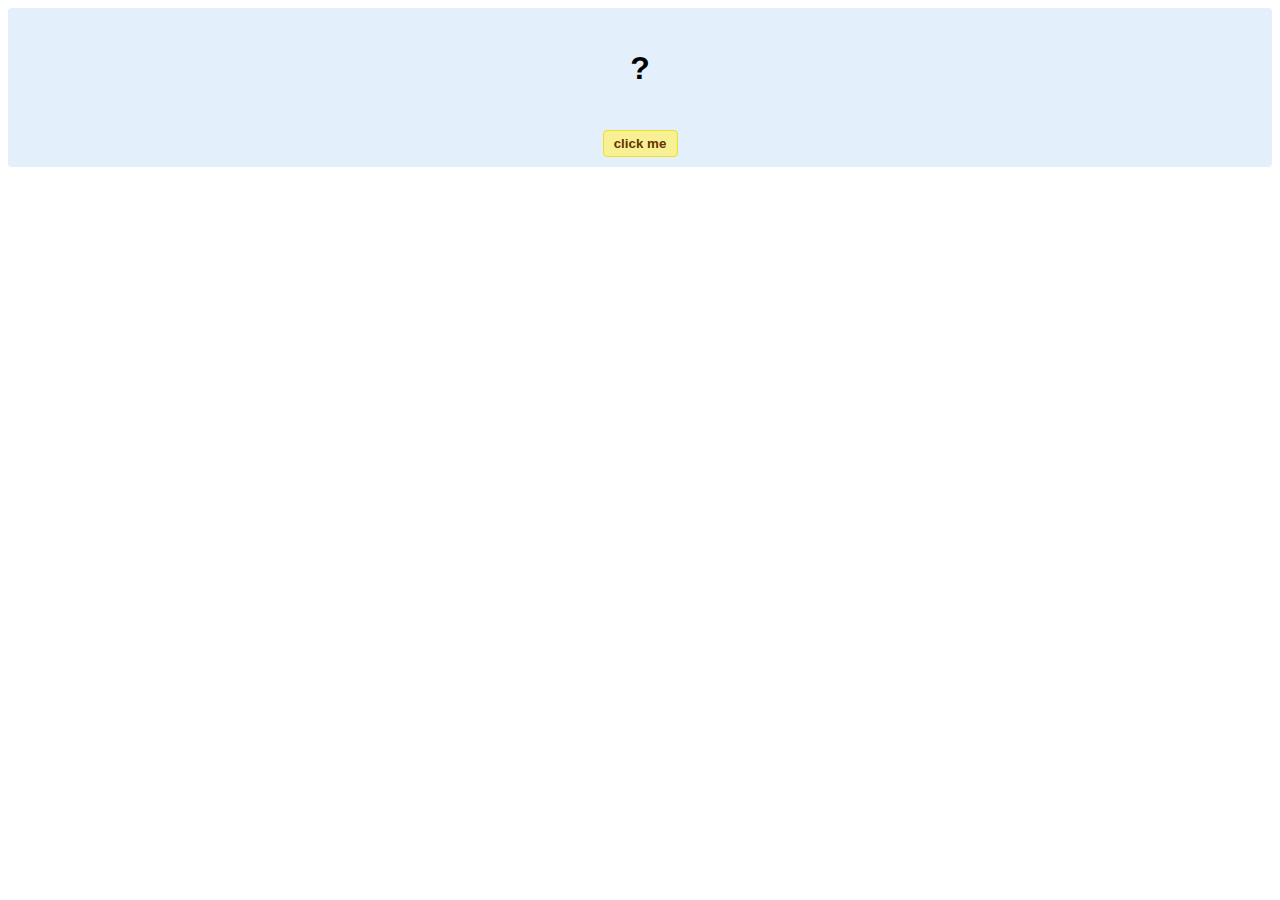
<file: hello-world.html>
<!DOCTYPE html>
<!-- HTML5 Hello world by kirupa - http://www.kirupa.com/html5/getting_your_feet_wet_html5_pg1.htm -->
<html lang="en-us">

<head>
<meta charset="utf-8">
<title>Hello...</title>
<style type="text/css">
#mainContent {
	font-family: Arial, Helvetica, sans-serif;
	font-size: xx-large;
	font-weight: bold;
	background-color: #E3F0FB;
	border-radius: 4px;
	padding: 10px;
	text-align: center;
}
.buttonStyle {
	border-radius: 4px;
	border: thin solid #F0E020;
	padding: 5px;
	background-color: #F8F094;
	font-family: "Segoe UI", Tahoma, Geneva, Verdana, sans-serif;
	font-weight: bold;
	color: #663300;
	width: 75px;
}

.buttonStyle:hover {
	border: thin solid #FFCC00;
	background-color: #FCF9D6;
	color: #996633;
	cursor: pointer;
}
.buttonStyle:active {
	border: thin solid #99CC00;
	background-color: #F5FFD2;
	color: #669900;
	cursor: pointer;
}

</style>
</head>

<body>
<div id="mainContent">
<p id="helloText">?</p>
<button id="clickButton" class="buttonStyle">click me</button>
</div>
<script> 
var myButton = document.getElementById("clickButton");
var myText = document.getElementById("helloText");

myButton.addEventListener('click', doSomething, false)

function doSomething() {
	myText.textContent = "hello, world!";
}
</script>

</body>
</html>
</file>
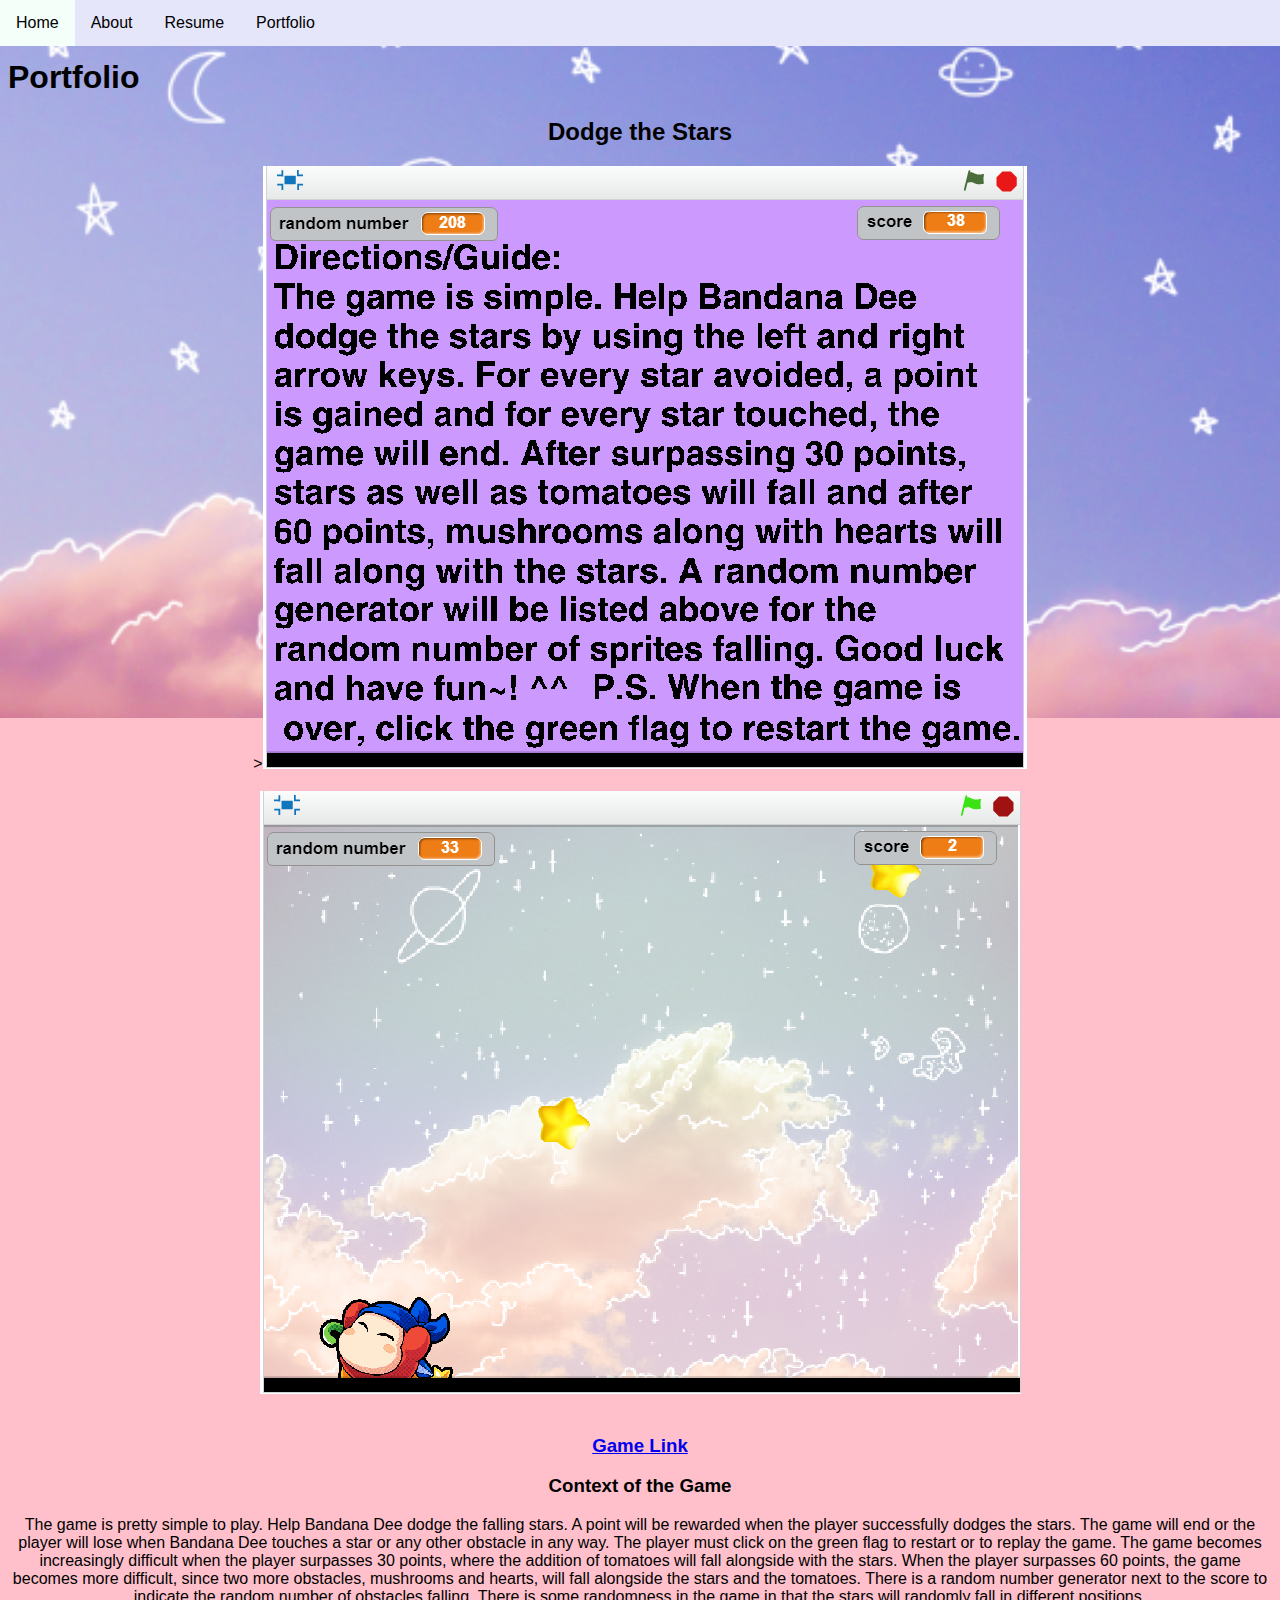
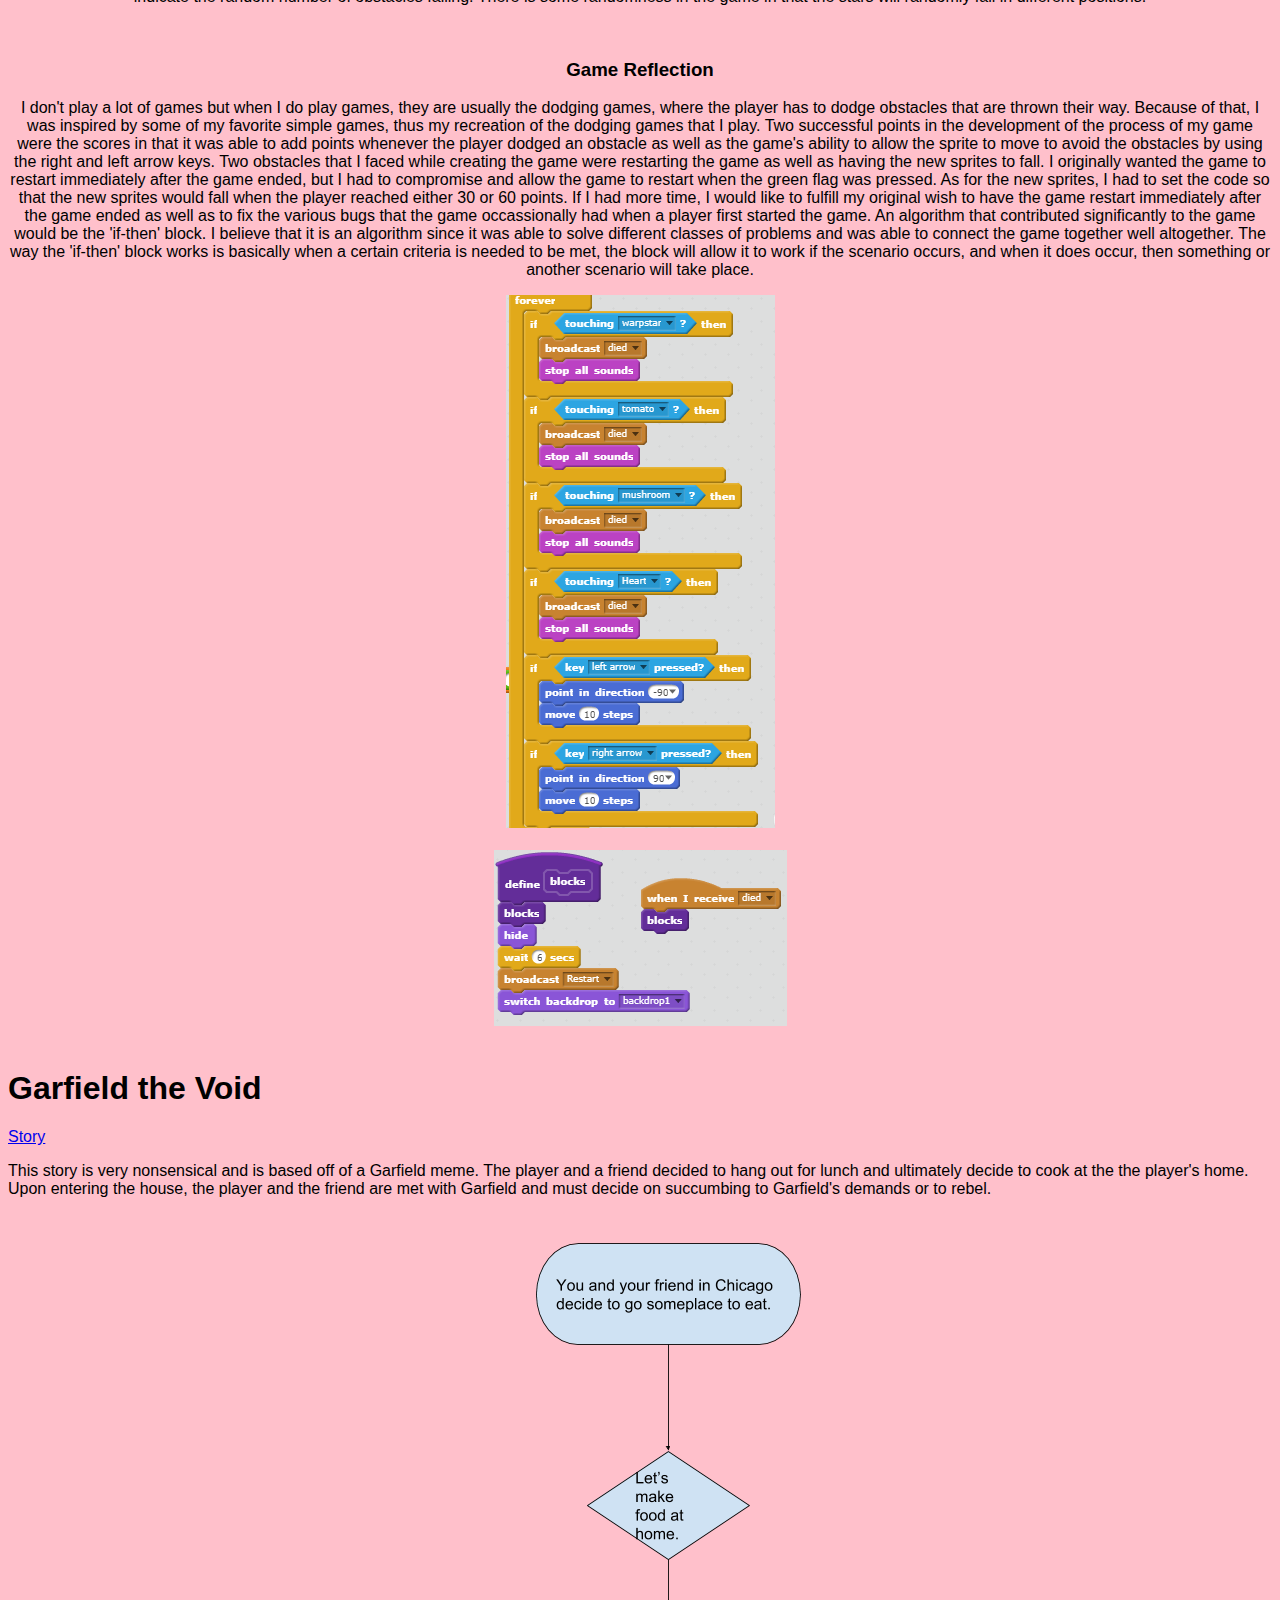
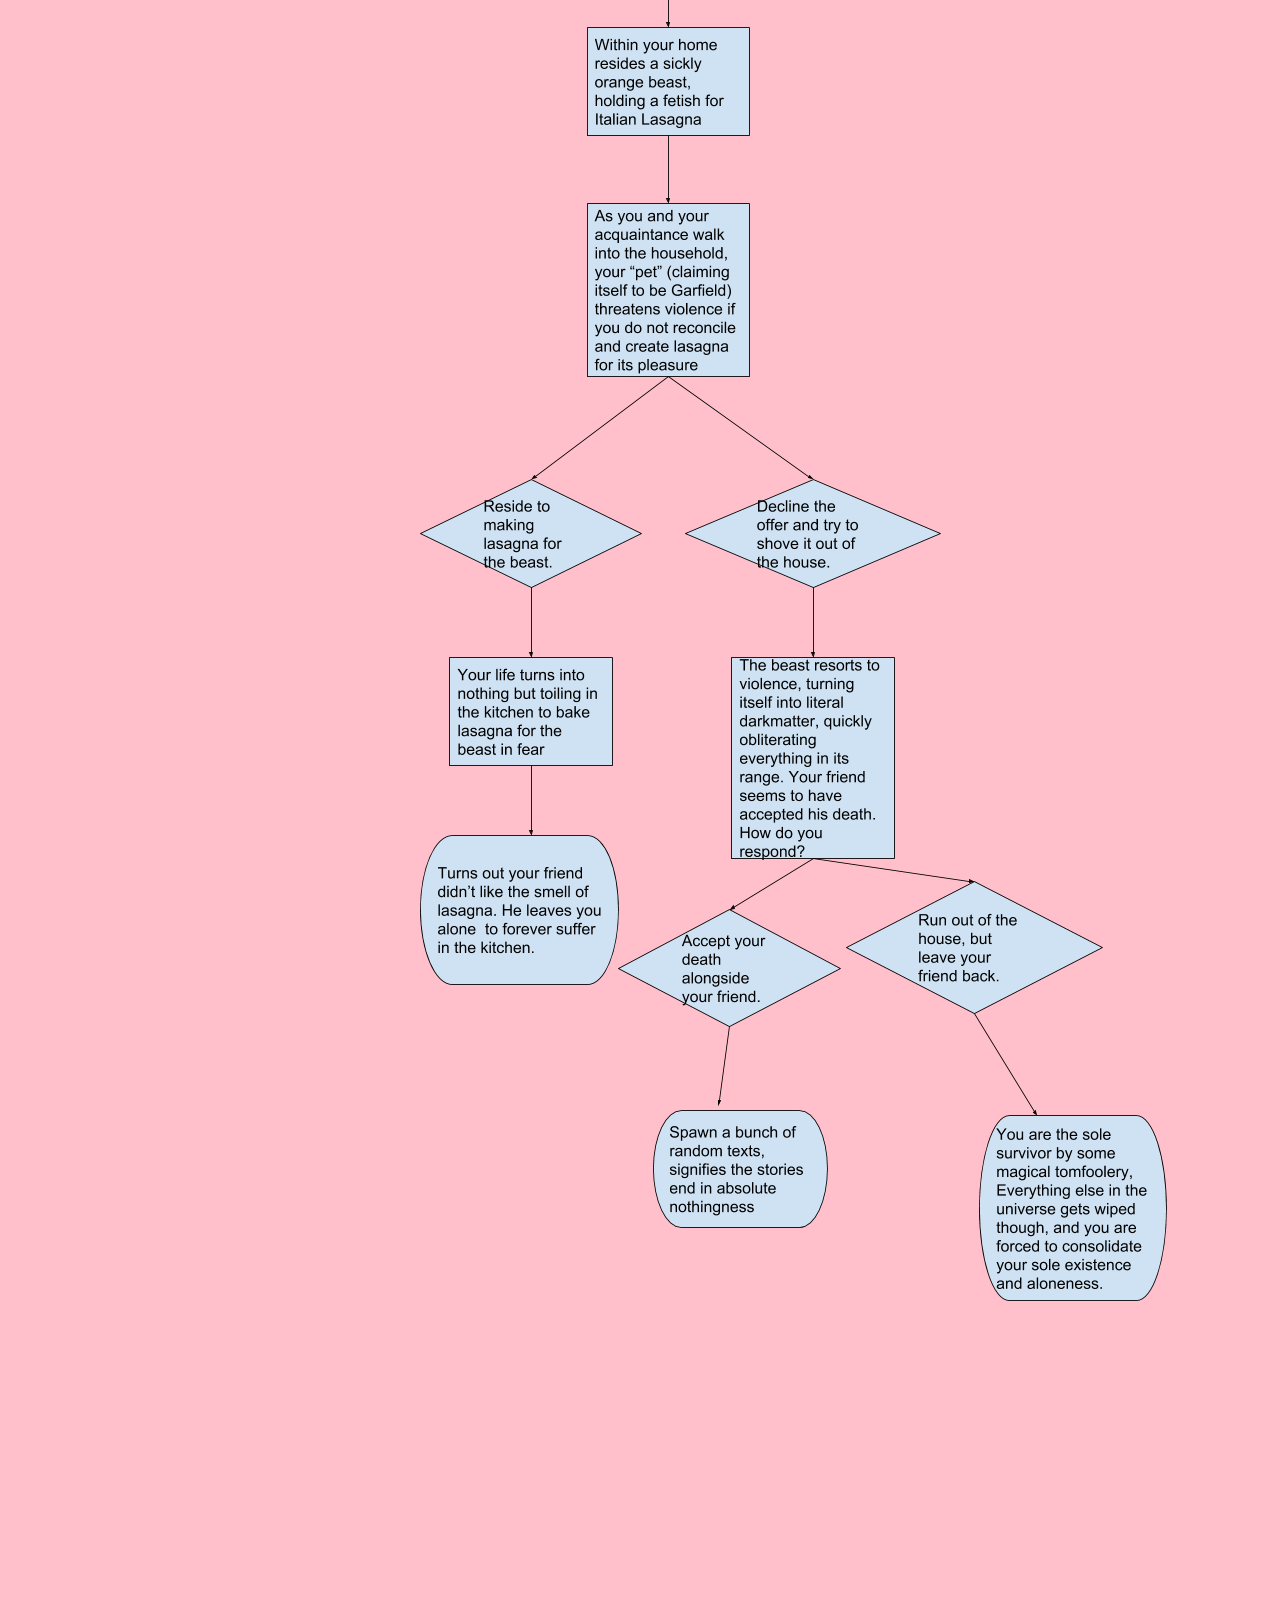
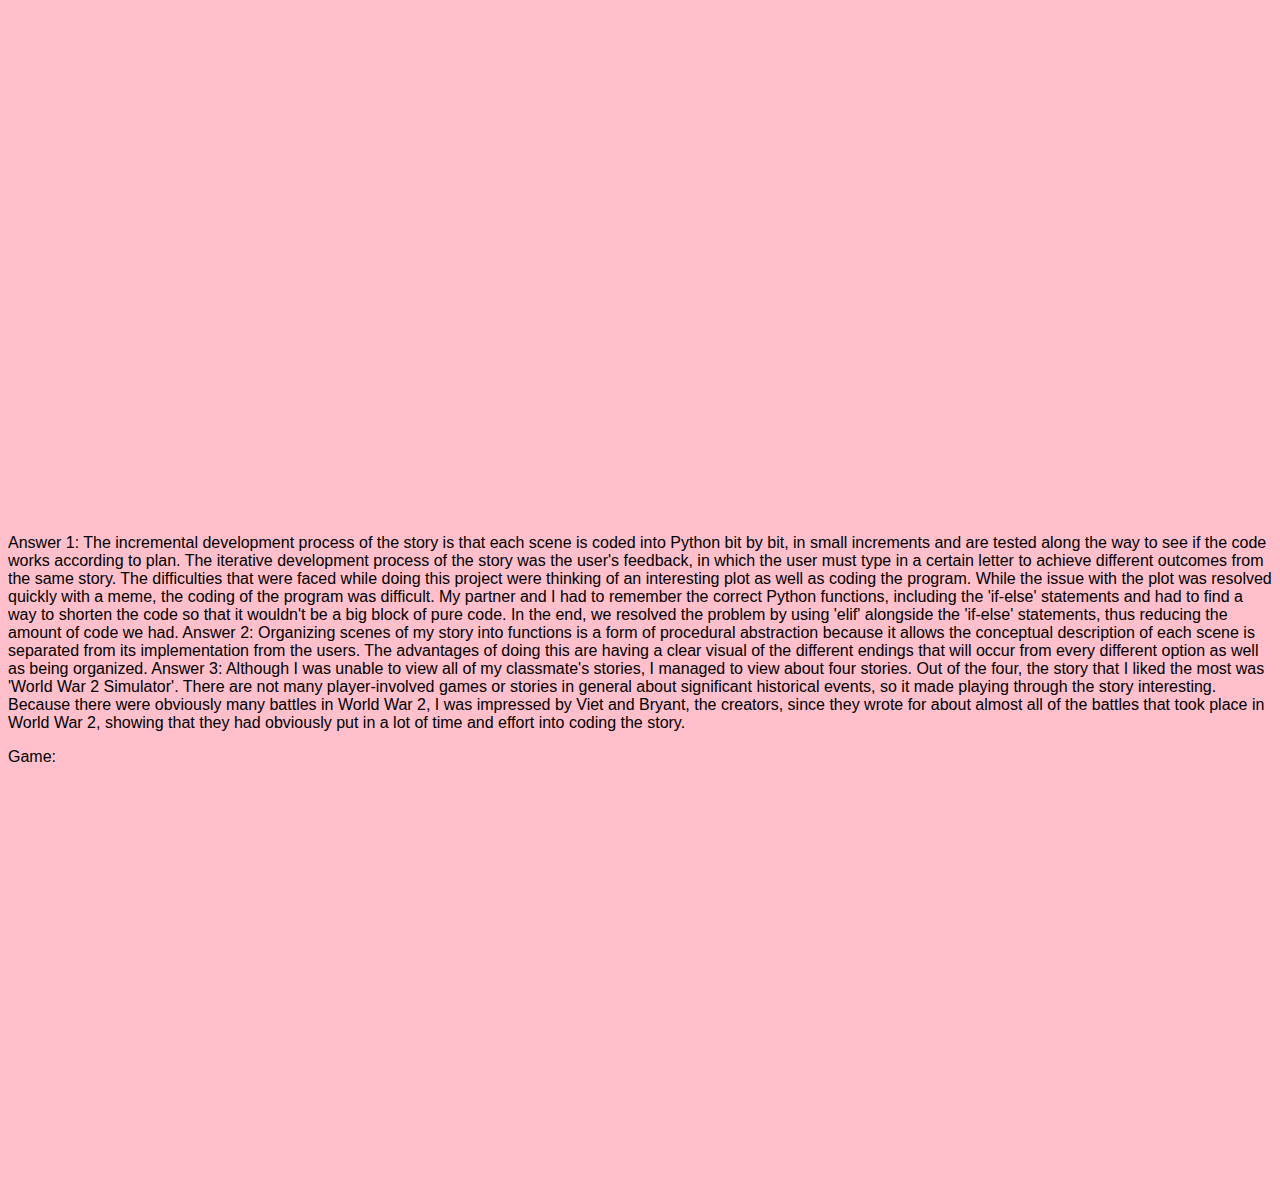
<file: portfolio.html>
<!doctype html>
<html>
    <head>
        <meta charset="utf-8">
        <title>Portfolio</title>
        <link href="style.css" rel="stylesheet" type="text/css">
        <link href="https://fonts.googleapis.com/css?family=Inconsolata" rel="stylesheet">
    </head>
    <body>
        <ul id="nav"><!--This is a comment.ul stands for Unordered List-->
            <li><a href="index.html">Home</a></li><!--li stands for List Item-->
            <li><a href="about.html">About</a></li>
            <li><a href="resume.html">Resume</a></li>
            <li><a href="portfolio.html">Portfolio</a></li>
        </ul>
        <h1>Portfolio</h1>
        <center><h2>Dodge the Stars </h2></center>
        <center>><img src="homescreen.PNG"></center>
        <br>
        <center><img src="playscreen.PNG"></center>
        <br>
        <center><h3><a href="https://scratch.mit.edu/projects/259145215/">Game Link</a></h3></center>
        <center><h3>Context of the Game</h3></center>
        <center><p>The game is pretty simple to play. Help Bandana Dee dodge the falling
        stars. A point will be rewarded when the player successfully dodges the 
        stars. The game will end or the player will lose when Bandana Dee touches 
        a star or any other obstacle in any way. The player must click on the 
        green flag to restart or to replay the game. The game becomes increasingly
        difficult when the player surpasses 30 points, where the addition of 
        tomatoes will fall alongside with the stars. When the player surpasses 
        60 points, the game becomes more difficult, since two more obstacles, 
        mushrooms and hearts, will fall alongside the stars and the tomatoes. There 
        is a random number generator next to the score to indicate the random 
        number of obstacles falling. There is some randomness in the game in that 
        the stars will randomly fall in different positions.</p></center>
        <br>
        <center><h3>Game Reflection</h3></center>
        <center><p>I don't play a lot of games but when I do play games, they are
        usually the dodging games, where the player has to dodge obstacles that 
        are thrown their way. Because of that, I was inspired by some of my favorite
        simple games, thus my recreation of the dodging games that I play. Two 
        successful points in the development of the process of my game were the
        scores in that it was able to add points whenever the player dodged an 
        obstacle as well as the game's ability to allow the sprite to move to avoid 
        the obstacles by using the right and left arrow keys. Two obstacles that I
        faced while creating the game were restarting the game as well as having the new 
        sprites to fall. I originally wanted the game to restart immediately after 
        the game ended, but I had to compromise and allow the game to restart when 
        the green flag was pressed. As for the new sprites, I had to set the code 
        so that the new sprites would fall when the player reached either 30 or 60 points.
        If I had more time, I would like to fulfill my original wish to have the game
        restart immediately after the game ended as well as to fix the various bugs that 
        the game occassionally had when a player first started the game. An algorithm 
        that contributed significantly to the game would be the 'if-then' block. 
        I believe that it is an algorithm since it was able to solve different classes 
        of problems and was able to connect the game together well altogether. The way
        the 'if-then' block works is basically when a certain criteria is needed to be 
        met, the block will allow it to work if the scenario occurs, and when it does 
        occur, then something or another scenario will take place. </p></center>
        <center><img src="ifthen.PNG"></center>
        <br>
        <center><img src="moreblocks.PNG"></center>
        <br>
        <h1 id ="story">Garfield the Void</h1>
        <a href = "#story">Story</a>
        <p>This story is very nonsensical and is based off of a Garfield meme. The player
        and a friend decided to hang out for lunch and ultimately decide to cook at the
        the player's home. Upon entering the house, the player and the friend are met with 
        Garfield and must decide on succumbing to Garfield's demands or to rebel.</p>
        <a href="https://docs.google.com/drawings/d/17zyH9Quh0Ui2pqLbyhopu-ax_wN4r7yRS8EuJvr0nvU/edit?usp=sharing" target="_BLANK">
        <img src = "flowchart.png" >
        </a>
        <p>
        Answer 1: The incremental development process of the story is that each scene is coded 
        into Python bit by bit, in small increments and are tested along the way to see 
        if the code works according to plan. The iterative development process of the story 
        was the user's feedback, in which the user must type in a certain letter to achieve 
        different outcomes from the same story. The difficulties that were faced while 
        doing this project were thinking of an interesting plot as well as coding the 
        program. While the issue with the plot was resolved quickly with a meme,
        the coding of the program was difficult. My partner and I had to remember the correct
        Python functions, including the 'if-else' statements and had to find a way to shorten 
        the code so that it wouldn't be a big block of pure code. In the end, we resolved the
        problem by using 'elif' alongside the 'if-else' statements, thus reducing the amount 
        of code we had. 
        
        Answer 2: Organizing scenes of my story into functions is a form of procedural abstraction 
        because it allows the conceptual description of each scene is separated from its 
        implementation from the users. The advantages of doing this are having a clear visual
        of the different endings that will occur from every different option as well as being 
        organized. 
        
        Answer 3: Although I was unable to view all of my classmate's stories, I managed to view about four stories. Out of 
        the four, the story that I liked the most was 'World War 2 Simulator'. There are not many player-involved games or
        stories in general about significant historical events, so it made playing through the story interesting. Because 
        there were obviously many battles in World War 2, I was impressed by Viet and Bryant, the creators, since they wrote
        for about almost all of the battles that took place in World War 2, showing that they had obviously put in a lot of 
        time and effort into coding the story.</p>
        
        <p>Game: <iframe height="400px" width="100%" src="https://repl.it/@HayleyHuynh/Garfield-the-Void-1?lite=true" 
        scrolling="no" frameborder="no" allowtransparency="true" allowfullscreen="true" 
        sandbox="allow-forms allow-pointer-lock allow-popups allow-same-origin allow-scripts allow-modals"></iframe></p>
</file>
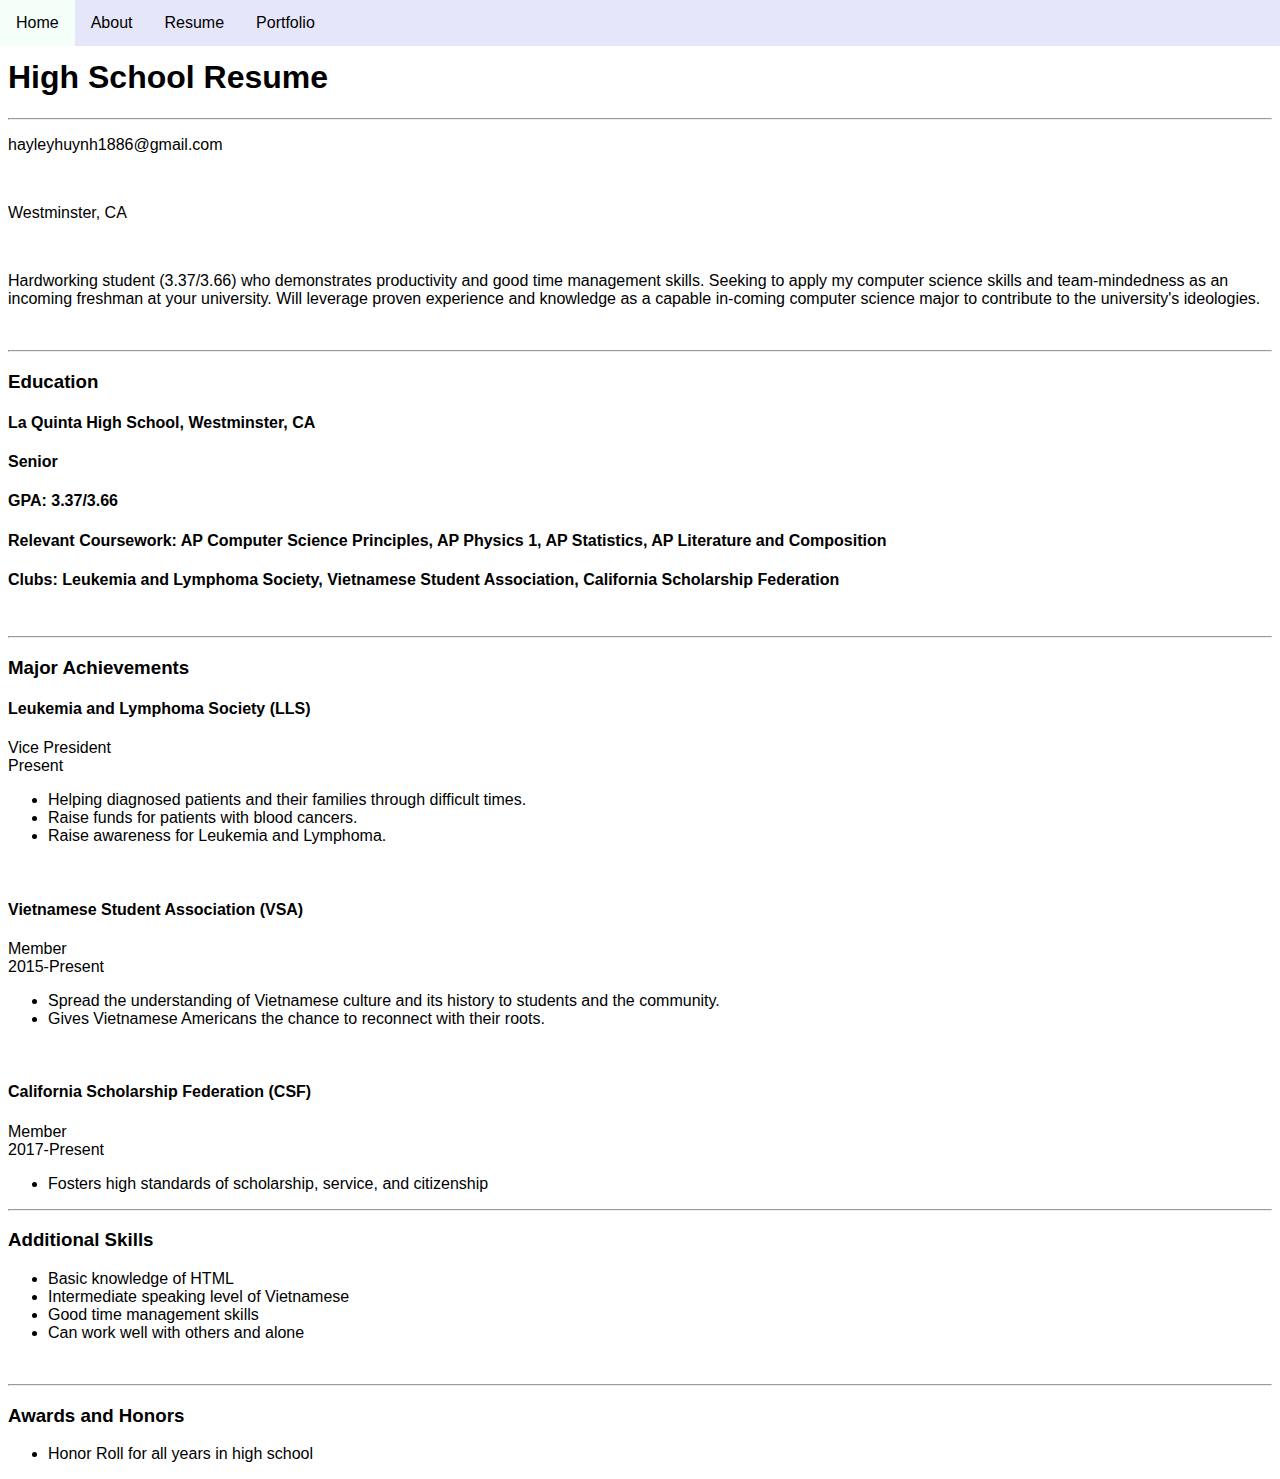
<file: resume.html>
<!doctype html>
<html>
    <head>
        <meta charset="utf-8">
        <title>Resume</title>
        <link href="resume.css" rel="stylesheet" type="text/css">
        <link href="https://fonts.googleapis.com/css?family=Roboto+Slab" rel="stylesheet">
    </head>
    <body>
        <ul id="nav"><!--This is a comment.ul stands for Unordered List-->
            <li><a href="index.html">Home</a></li><!--li stands for List Item-->
            <li><a href="about.html">About</a></li>
            <li><a href="resume.html">Resume</a></li>
            <li><a href="portfolio.html">Portfolio</a></li>
        </ul>
       <h1>High School Resume</h1>
       <hr>
        <body>
        <p>hayleyhuynh1886@gmail.com</p>
        <br>
        <p>Westminster, CA</p>
        <br>
        <p>Hardworking student (3.37/3.66) who demonstrates productivity and good
        time management skills. Seeking to apply my computer science skills and 
        team-mindedness as an incoming freshman at your university. Will 
        leverage proven experience and knowledge as a capable in-coming 
        computer science major to contribute to the university's ideologies.</p>
        <br> 
        <hr>
        <h3>Education</h3>
        <h4>La Quinta High School, Westminster, CA</h4>
        <h4>Senior</h4>
        <h4>GPA: 3.37/3.66</h4>
        <h4>Relevant Coursework: AP Computer Science Principles, AP Physics 1, 
        AP Statistics, AP Literature and Composition</h4>
        <h4>Clubs: Leukemia and Lymphoma Society, Vietnamese Student 
        Association, California Scholarship Federation</h4>
        <br>
        <hr>
        <h3>Major Achievements</h3>
        <h4>Leukemia and Lymphoma Society (LLS)</h4>
        Vice President 
        <br>
        Present
        <br>
        <ul>
            <li>Helping diagnosed patients and their families through difficult
            times.</li>
            <li>Raise funds for patients with blood cancers.</li>
            <li>Raise awareness for Leukemia and Lymphoma.</li>
        </ul>
        <br>
        <h4>Vietnamese Student Association (VSA)</h4>
        Member 
        <br>
        2015-Present
        <br>
        <ul>
            <li>Spread the understanding of Vietnamese culture and its history 
            to students and the community.</li>
            <li>Gives Vietnamese Americans the chance to reconnect with their 
            roots.</li>
        </ul>
        <br>
        <h4>California Scholarship Federation (CSF)</h4>
        Member 
        <br>
        2017-Present
        <br>
        <ul>
            <li>Fosters high standards of scholarship, service, and citizenship</li>
        </ul>
        <hr>
        <h3>Additional Skills</h3>
        <ul>
            <li>Basic knowledge of HTML</li>
            <li>Intermediate speaking level of Vietnamese</li>
            <li>Good time management skills</li>
            <li>Can work well with others and alone</li>
        </ul>
        <br>
        <hr>
        <h3>Awards and Honors</h3>
        <ul>
            <li>Honor Roll for all years in high school</li>
        </ul>
        </body>
</file>
<file: style.css>
body {
    font-family: 'PT Sans', sans-serif;
    background-image: url("space.png");
    background-repeat: no-repeat;
    background-size: 100%;
    background-attachment: fixed;
    background-color: pink;
}

#nav {
    list-style-type: none;
    margin:-8px;
    padding:0;
    overflow: hidden;
    background-color:lavender;
}

#nav li {
    float: left;
}

#nav li a{
    display:block; 
    padding: 14px 16px;
    text-align: center;
    color: black;
    text-decoration: none;
}

#nav li a:hover{
    background-color: mintcream;
}

#content {
    border: solid plum 2px;
    margin-top: 16px;
    width: 68%;
    margin-left: auto;
    margin-right: auto;
    text-align: center;
    padding-bottom: 20px;
    background-color:rgba(255,255,255,0.3);
}
table {
    margin: auto;
}
#content ul, #content ol {
    margin: auto; 
    width: 25%;
}
</file>
<file: resume.css>
body {
    font-family: 'PT Sans', sans-serif;
    background-attachment: fixed;
    background-color: white;
}
#nav {
    list-style-type: none;
    margin:-8px;
    padding:0;
    overflow: hidden;
    background-color:lavender;
}

#nav li {
    float: left;
}

#nav li a{
    display:block; 
    padding: 14px 16px;
    text-align: center;
    color: black;
    text-decoration: none;
}

#nav li a:hover{
    background-color: mintcream;
}
</file>
